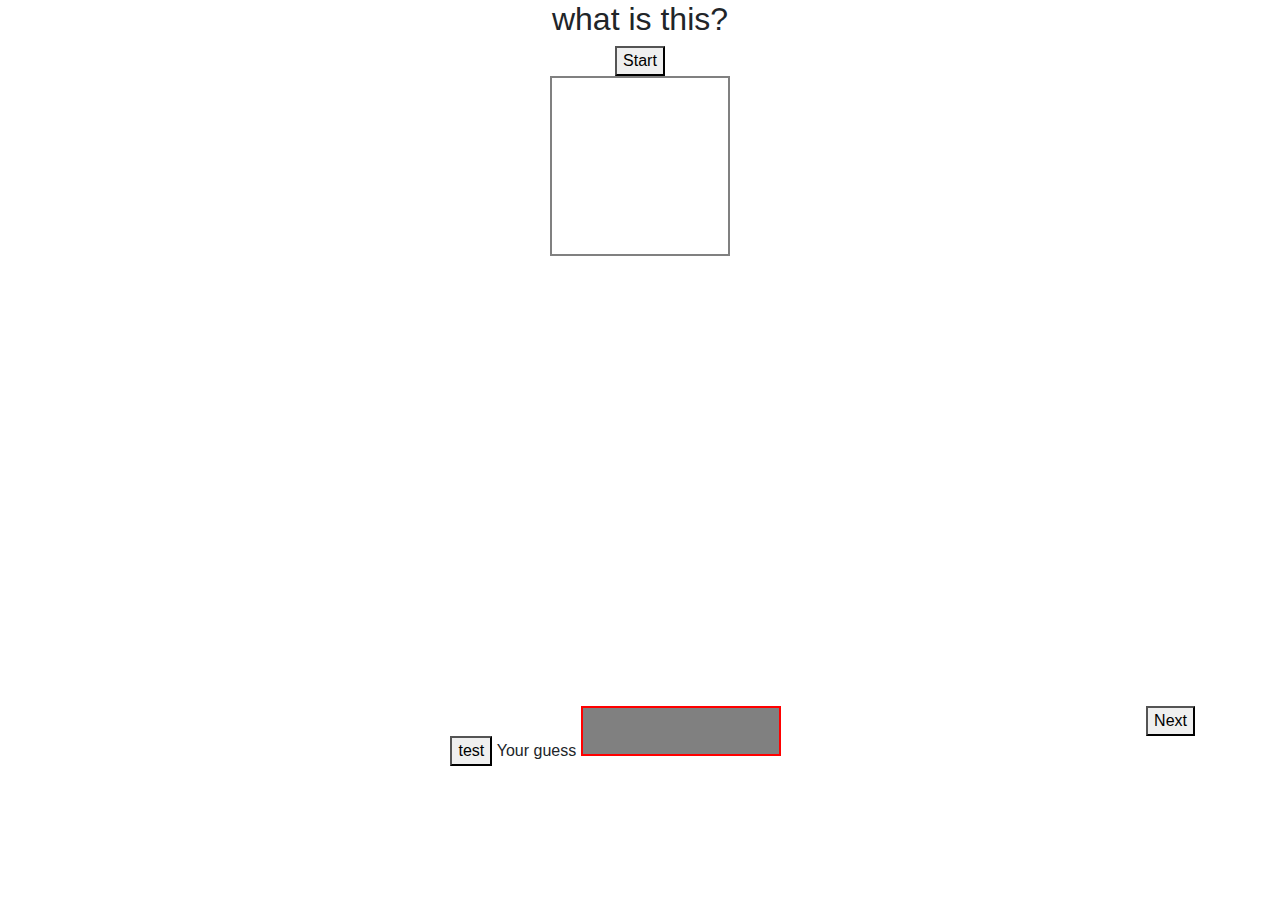
<file: project-1/nandeska/index.html>
<!DOCTYPE html>
<html>
<head>
    <title>nandeska</title>
    <meta charset="utf-8">
    <link rel="stylesheet" href="style.css">
    <link rel="stylesheet" href="https://stackpath.bootstrapcdn.com/bootstrap/4.3.1/css/bootstrap.min.css" integrity="sha384-ggOyR0iXCbMQv3Xipma34MD+dH/1fQ784/j6cY/iJTQUOhcWr7x9JvoRxT2MZw1T" crossorigin="anonymous">
</head>
<body>
    <div class="container">
        <div class="top-section">
            <h2>what is this?</h2>
            <button type="button" id="start">Start</button>
            <div class="object-image">
            </div>
        </div>
        <div class="gameboard">
        </div>
        <div class="bottom-section">
            <button class="button" id="result">test</button>
            <p>Your guess</p>
            <div id="player-guess"></div>
            <button class="button" id="next">Next</button>
        </div>
    </div>

<script src="script.js"></script>
</body>
</html>
</file>
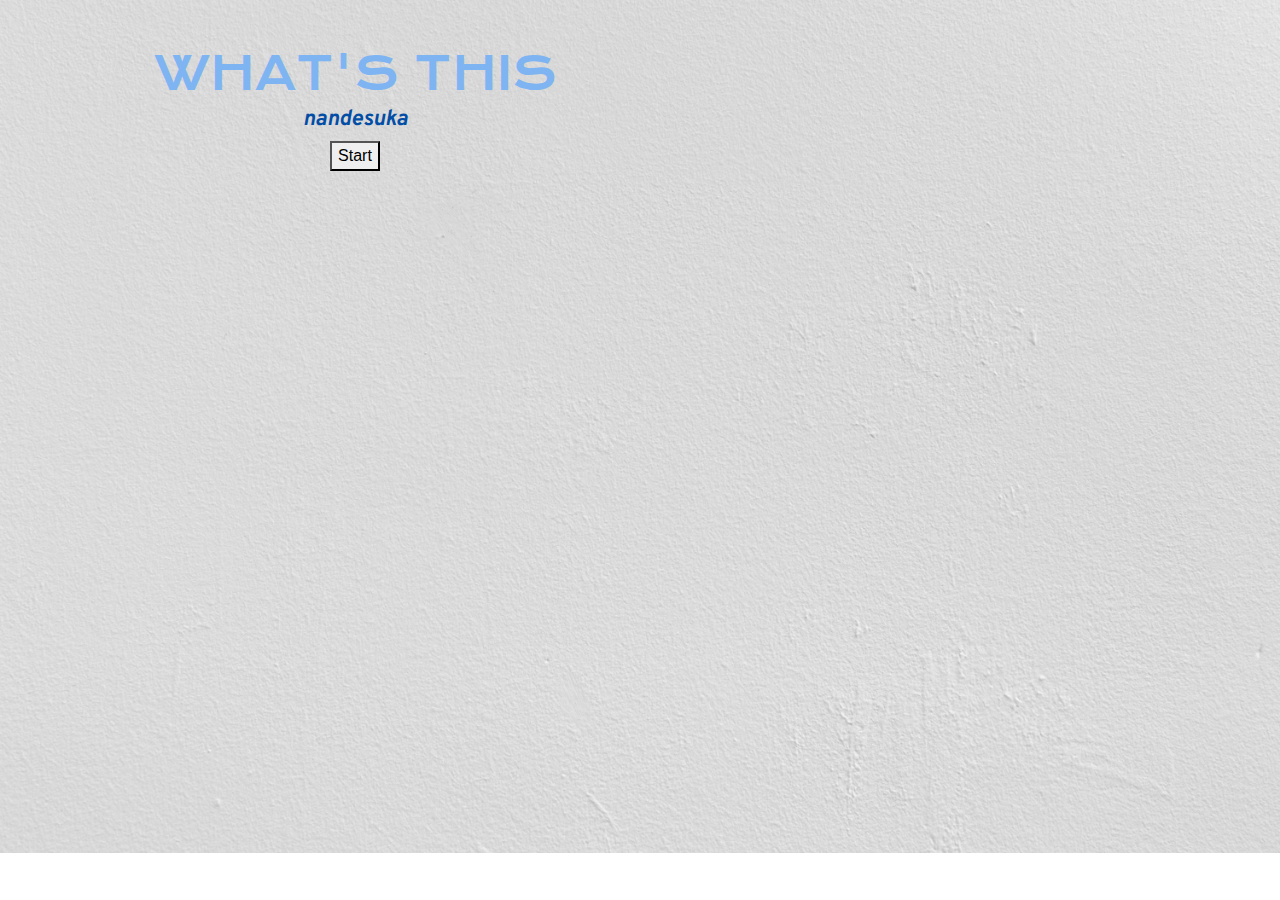
<file: project-1/nandesuka/index.html>
<!DOCTYPE html>
<html>
<head>
    <title>nandesuka</title>
    <meta charset="utf-8">
    <link href="https://fonts.googleapis.com/css?family=Krona+One|Overpass:100,300,400&display=swap" rel="stylesheet">
    <link rel="stylesheet" href="style.css">
    <link rel="stylesheet" href="https://stackpath.bootstrapcdn.com/bootstrap/4.3.1/css/bootstrap.min.css" integrity="sha384-ggOyR0iXCbMQv3Xipma34MD+dH/1fQ784/j6cY/iJTQUOhcWr7x9JvoRxT2MZw1T" crossorigin="anonymous">
</head>
<body>
    <div class="container">
        <div class="row">
            <div class="col-6">
                <div class="row">
                    <div class="col-12">
                        <p class="title">what's this</p>
                        <p class="subtitle">nandesuka</p>
                        <button type="button" id="start">Start</button>
                    </div>
                </div>
                <div class="row">
                    <div class="col-12">
                        <div id="object-image">
                        </div>
                        <div id="hint">
                        <button type="button" id="hintbutton">Hint</button>
                        </div>
                        <div id="hintmsg"></div>
                    </div>
                </div>
                <div class="row">
                    <div class="col-12">
                        <div id="player-guess">
                        </div>
                        <div id="displaymsg">
                        </div>
                        <button type="button" id="next">Next</button>

                    </div>
                </div>
            </div>
            <div class="col-6">
                <div id="gameboard">
                </div>
<!-- Button trigger modal -->
                <div class="row" id="helprow">
                    <button type="button" id="helpbutton" class="btn btn-primary" data-toggle="modal" data-target="#exampleModalLong">Help!</button>
                </div>
<!-- Modal -->
                <div class="modal fade" id="exampleModalLong" tabindex="-1" role="dialog" aria-labelledby="exampleModalLongTitle" aria-hidden="true">
                    <div class="modal-dialog" role="document">
                        <div class="modal-content">
                            <div class="modal-header">
                                <h5 class="modal-title" id="exampleModalLongTitle">Katagana Chart</h5>
                                <button type="button" class="close" data-dismiss="modal" aria-label="Close">
                                <span aria-hidden="true">&times;</span>
                                </button>
                            </div>
                            <div class="modal-body">
                                <table>
                                    <tr>
                                        <td>ア<br>a</td>
                                        <td>イ<br>i</td>
                                        <td>ウ<br>u</td>
                                        <td>エ<br>e</td>
                                        <td>オ<br>o</td>
                                        <td>カ<br>ka</td>
                                        <td>キ<br>ki</td>
                                        <td>ク<br>ku</td>
                                        <td>ケ<br>ke</td>
                                        <td>コ<br>ko</td>
                                    </tr>
                                    <tr>
                                        <td>ガ<br>ga</td>
                                        <td>ギ<br>gi</td>
                                        <td>グ<br>gu</td>
                                        <td>ゲ<br>ge</td>
                                        <td>ゴ<br>go</td>
                                        <td>サ<br>sa</td>
                                        <td>シ<br>shi</td>
                                        <td>ス<br>su</td>
                                        <td>セ<br>se</td>
                                        <td>ソ<br>so</td>
                                    </tr>
                                    <tr>
                                        <td>ザ<br>za</td>
                                        <td>ジ<br>ji</td>
                                        <td>ズ<br>zu</td>
                                        <td>ゼ<br>ze</td>
                                        <td>ゾ<br>zo</td>
                                        <td>タ<br>ta</td>
                                        <td>チ<br>chi</td>
                                        <td>ツ<br>tsu</td>
                                        <td>テ<br>te</td>
                                        <td>ト<br>to</td>
                                    </tr>
                                    <tr>
                                        <td>ダ<br>da</td>
                                        <td>ヂ<br>ji</td>
                                        <td>ヅ<br>zu</td>
                                        <td>デ<br>de</td>
                                        <td>ド<br>do</td>
                                        <td>ナ<br>na</td>
                                        <td>ニ<br>ni</td>
                                        <td>ヌ<br>nu</td>
                                        <td>ネ<br>ne</td>
                                        <td>ノ<br>no</td>
                                    </tr>
                                    <tr>
                                        <td>ハ<br>ha</td>
                                        <td>ヒ<br>hi</td>
                                        <td>フ<br>fu</td>
                                        <td>ヘ<br>he</td>
                                        <td>ホ<br>ho</td>
                                        <td>バ<br>ba</td>
                                        <td>ビ<br>bi</td>
                                        <td>ブ<br>bu</td>
                                        <td>ベ<br>be</td>
                                        <td>ボ<br>bo</td>
                                    </tr>
                                    <tr>
                                        <td>パ<br>pa</td>
                                        <td>ピ<br>pi</td>
                                        <td>プ<br>pu</td>
                                        <td>ペ<br>pe</td>
                                        <td>ポ<br>po</td>
                                        <td>マ<br>ma</td>
                                        <td>ミ<br>mi</td>
                                        <td>ム<br>mu</td>
                                        <td>メ<br>me</td>
                                        <td>モ<br>mo</td>
                                    </tr>
                                    <tr>
                                        <td>ヤ<br>ya</td>
                                        <td>ユ<br>yu</td>
                                        <td>ヨ<br>yo</td>
                                        <td>ワ<br>wa</td>
                                        <td>ヲ<br>wo</td>
                                        <td>ラ<br>ra</td>
                                        <td>リ<br>ri</td>
                                        <td>ル<br>ru</td>
                                        <td>レ<br>re</td>
                                        <td>ロ<br>ro</td>
                                    </tr>
                                    <tr>
                                        <td>ン<br>n</td>
                                    </tr>
                                </table>
                            </div>
                   <!--  <div class="modal-footer">
                        <button type="button" class="btn btn-secondary" data-dismiss="modal">Close</button>
                    </div> -->
                        </div>
                    </div>
                </div>
            </div>
        </div>
    </div>
<script src="script.js"></script>
<script src="https://code.jquery.com/jquery-3.3.1.slim.min.js" integrity="sha384-q8i/X+965DzO0rT7abK41JStQIAqVgRVzpbzo5smXKp4YfRvH+8abtTE1Pi6jizo" crossorigin="anonymous"></script>
<script src="https://cdnjs.cloudflare.com/ajax/libs/popper.js/1.14.7/umd/popper.min.js" integrity="sha384-UO2eT0CpHqdSJQ6hJty5KVphtPhzWj9WO1clHTMGa3JDZwrnQq4sF86dIHNDz0W1" crossorigin="anonymous"></script>
<script src="https://stackpath.bootstrapcdn.com/bootstrap/4.3.1/js/bootstrap.min.js" integrity="sha384-JjSmVgyd0p3pXB1rRibZUAYoIIy6OrQ6VrjIEaFf/nJGzIxFDsf4x0xIM+B07jRM" crossorigin="anonymous"></script>
</body>
</html>
</file>
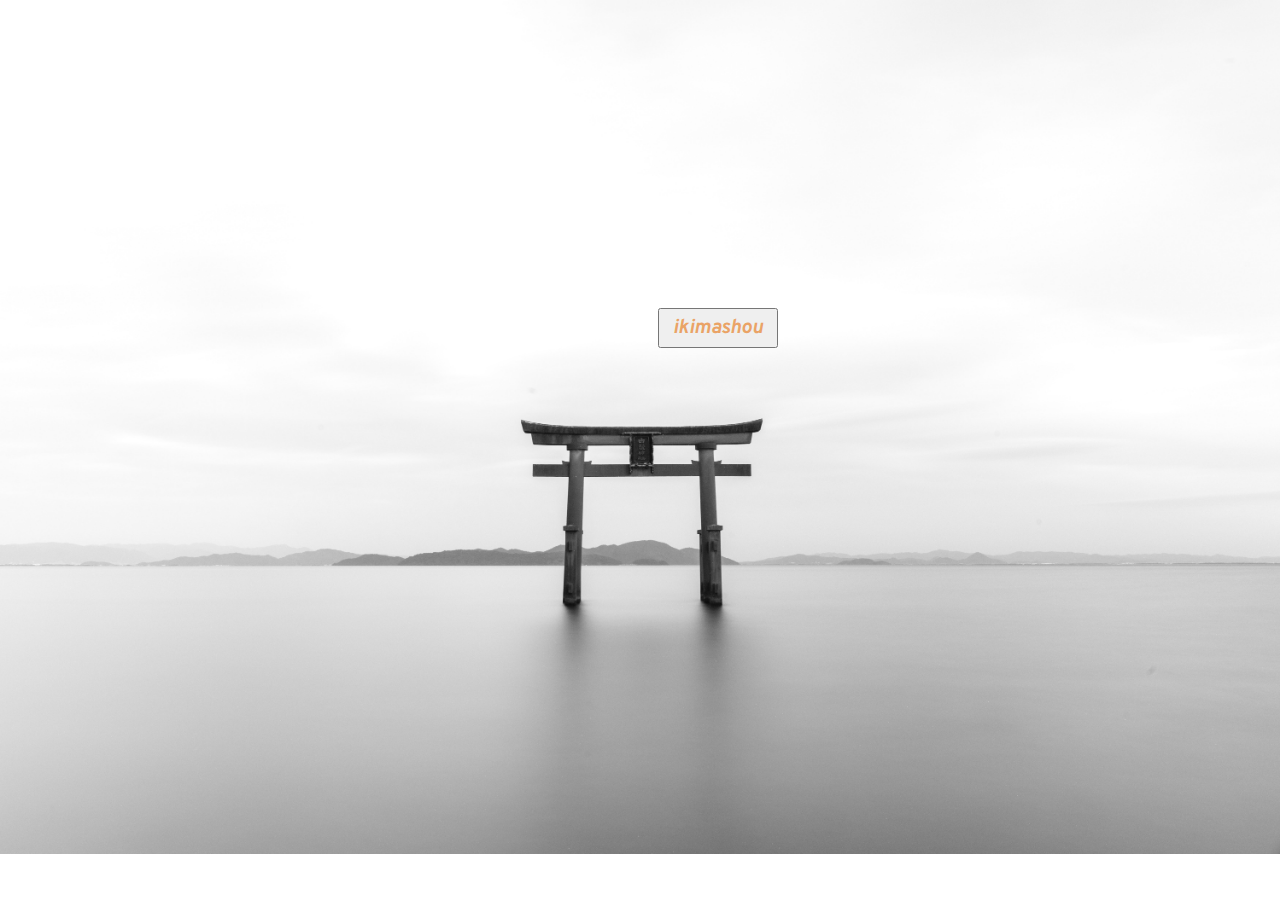
<file: project-1/nandesuka/main.html>
<!DOCTYPE html>
<html>
<head>
    <title>nandesuka</title>
     <link href="https://fonts.googleapis.com/css?family=Krona+One|Overpass:100,300,400&display=swap" rel="stylesheet">
</head>
<body>
    <div class="container">
        <form action="index.html">
        <button class= "button" type="submit" value="start">ikimashou</form>
    </div>
<style>
    body {
        background: url(images/ancient-architecture-asia-301614.jpg);
        background-repeat: no-repeat;
        background-size: cover;
    }
    .button{
        color: #eaa366;
        font-family: 'Overpass', sans-serif;
        text-transform: lowercase;
        font-size: 20px;
        margin-top:300px;
        text-align: center;
        width: 120px;
        height: 40px;
        font-style: italic;
        font-weight: bold;
    }
    form{
       margin-left:650px;
    }
</style>
</body>
</html>
</file>
<file: project-1/nandeska/style.css>
.container{
/*	display: flex;*/
	width: 100%;
	margin: 0 auto;
}

h2, p, .top-section, .bottom-section {
	text-align: center;
}

button {
	margin: 0 auto;
}

#gameboard.a {
	visibility: visible;
}

#gameboard.b {
	visibility: hidden;
}

.object-image {
	border: 2px solid grey;
	width: 180px;
	height: 180px;
	text-align: center;
	margin: 0 auto;
	padding-bottom: 0;

}

.img {
	width: 150px;
	height: 150px;
	margin: 0 auto;
}

.gameboard {
	width: 700px;
	height: 450px;
	display: flex;
	flex-direction: row;
	flex-wrap: wrap;
	justify-content: center;
	margin: 0 auto;

}

.square {
	width: 8%;
	height: 50px;
	border: 2px solid blue;
	margin: 2px;
	font-size: 24px;
	font-weight: bold;
	text-align: center;
}

#player-guess {
	display: inline-block;
	background-color: grey;
	border: 2px solid red;
	width: 200px;
	height: 50px;
}

p {
	display: inline;
}

#next{
	float: right;
}
</file>
<file: project-1/nandesuka/style.css>
body{
  background: url(images/background-cement-concrete-242236.jpg);
  background-repeat: no-repeat;
  background-size: cover;
 }

.container{
	width: 100%;
	margin: 0 auto;
}

.row{
	margin-top: 10px;
	text-align: center;
}

/*#lastsect{
	margin-top: 0px;
	text-align: center;
}*/

.title{
	font-family: 'Krona One', sans-serif;
	color:#7FB4F2;
	text-transform: uppercase;
	font-size: 45px;
	margin-bottom: 0px;
	margin-top: 20px;
}

.subtitle{
	font-family: 'Overpass', sans-serif;
	color: #024DA5;
	text-transform: lowercase;
	font-size: 22px;
	font-weight: bold;
	font-style: italic;
	margin-top: -5px;
	margin-bottom: 0px;

}

#object-image {
	width: 330px;
	height: 280px;
	text-align: center;
	margin: -2px auto;
	padding-bottom: 8px;
	padding-top: 2px;
}

.img {
	width: 320px;
	height: 280px;
	margin: 0 auto;
	border-radius: 50%;
}

#hintmsg {
/*	background-color: #FAF5E6;*/
	display: inline-flex;
	font-family: 'Overpass', sans-serif;
	text-transform: lowercase;
	width: 100px;
	height: 30px;
	font-size: 16px;
	text-align: left;
	color: #0C8203;
	font-style: italic;
	margin-bottom: 0px;
}

#player-guess {
	visibility: hidden;
	display: inline-block;
	background-color: #767776;
	width: 80%;
	height: 40px;
	font-size: 28px;
	text-align: center;
	color: #E7E7E7;
	margin-top: 10px;
	border-radius: 2%;
}

#displaymsg {
	font-family: 'Overpass', sans-serif;
	text-transform: lowercase;
	visibility: hidden;
	font-weight: bold;
	font-size: 20px;
	visibility: hidden;
/*	background-color: grey;
	border: 2px solid red;*/
	width: 370px;
	height: 30px;
	text-align: center;
	margin: 10px auto;
	color: #E20377;
}

#gameboard {
/*	width: 700px;*/
	height: 450px;
	display: flex;
	flex-direction: row;
	flex-wrap: wrap;
	justify-content: center;
	margin: 70px auto 0;
}

.square {
	width: 9%;
	background-color: #FCE7D2;
	height: 50px;
/*	border: 0.5px solid #DF7A01;*/
	border-radius: 10%;
	margin: 2px;
	color: #443D40;;
	font-size: 26px;
/*	font-weight: bold;*/
	text-align: center;
}

.square:hover {
  background-color: #CAE128;
}

/*buttons*/
#start{
	margin-top: 5px;
}

#hintbutton {
	visibility: hidden;
	text-align: center;
}

#next{
	visibility: hidden;
	display: inline-block;
}

table, td {
	width: 100%;
  border: 0.5px solid #D0D1C9;
  table-layout: fixed;
}

td{
	text-align: center;
	vertical-align: middle;
}

#helpbutton {
	background-color: #FAFAFA;
	color: black;
	border: white;
	height: 30px;
	padding-top: 5px;
	font-size: 16px;
}

#helprow {
	visibility: hidden;
	display: flex;
	justify-content: flex-end;
	margin-top: -34px;
	margin-right: 0px;
}

#hint {
	display: inline-flex;
	justify-content: center;
	margin-top: 0px;
	margin-left: -140px;
	margin-right: 10px;
}
</file>
